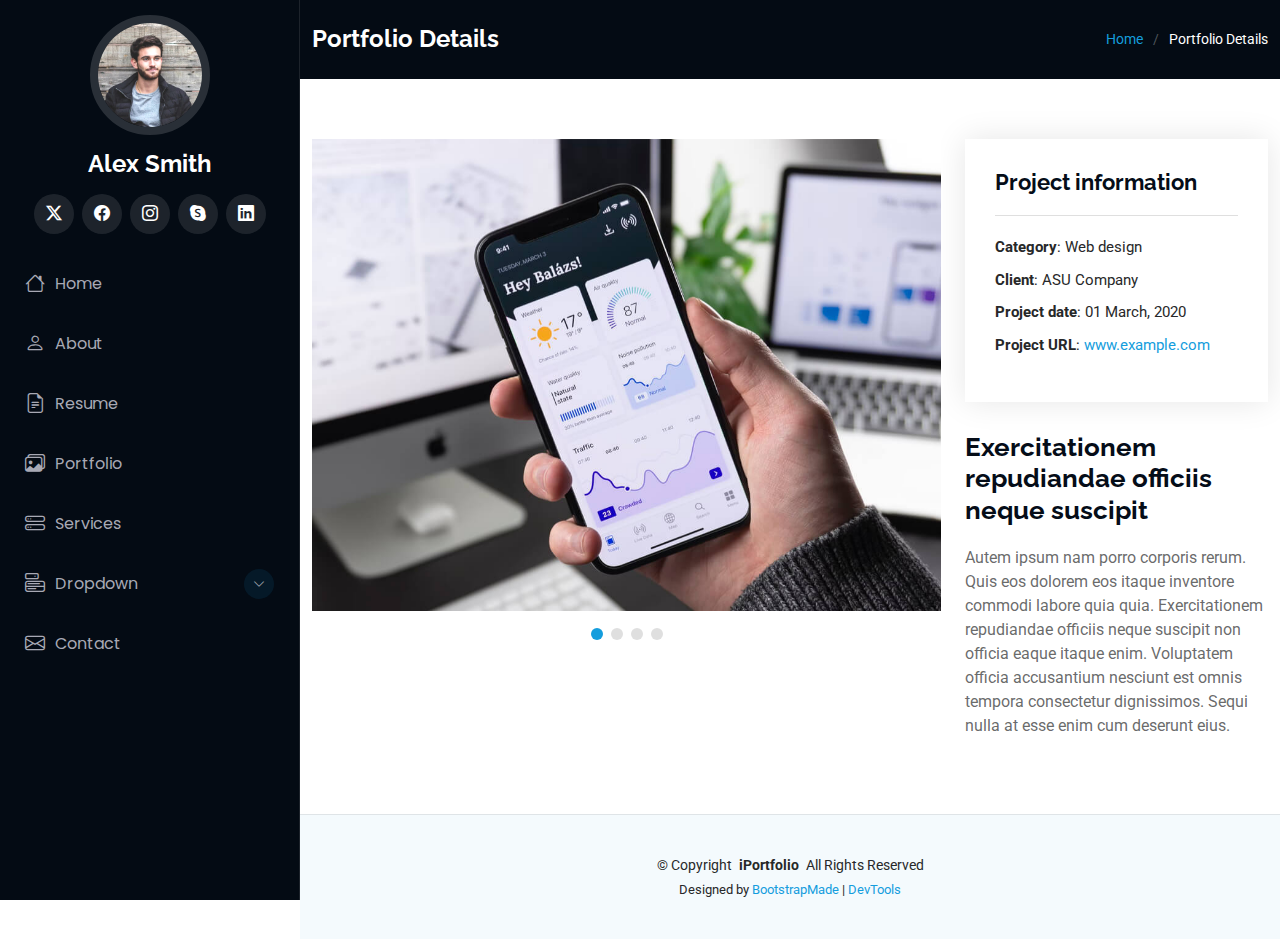
<file: portfolio-details.html>
<!DOCTYPE html>
<html lang="en">

<head>
  <meta charset="utf-8">
  <meta content="width=device-width, initial-scale=1.0" name="viewport">
  <title>Portfolio Details - iPortfolio Bootstrap Template</title>
  <meta content="" name="description">
  <meta content="" name="keywords">

  <!-- Favicons -->
  <link href="assets/img/favicon.png" rel="icon">
  <link href="assets/img/apple-touch-icon.png" rel="apple-touch-icon">

  <!-- Fonts -->
  <link href="https://fonts.googleapis.com" rel="preconnect">
  <link href="https://fonts.gstatic.com" rel="preconnect" crossorigin>
  <link href="https://fonts.googleapis.com/css2?family=Roboto:ital,wght@0,100;0,300;0,400;0,500;0,700;0,900;1,100;1,300;1,400;1,500;1,700;1,900&family=Poppins:ital,wght@0,100;0,200;0,300;0,400;0,500;0,600;0,700;0,800;0,900;1,100;1,200;1,300;1,400;1,500;1,600;1,700;1,800;1,900&family=Raleway:ital,wght@0,100;0,200;0,300;0,400;0,500;0,600;0,700;0,800;0,900;1,100;1,200;1,300;1,400;1,500;1,600;1,700;1,800;1,900&display=swap" rel="stylesheet">

  <!-- Vendor CSS Files -->
  <link href="assets/vendor/bootstrap/css/bootstrap.min.css" rel="stylesheet">
  <link href="assets/vendor/bootstrap-icons/bootstrap-icons.css" rel="stylesheet">
  <link href="assets/vendor/aos/aos.css" rel="stylesheet">
  <link href="assets/vendor/glightbox/css/glightbox.min.css" rel="stylesheet">
  <link href="assets/vendor/swiper/swiper-bundle.min.css" rel="stylesheet">

  <!-- Main CSS File -->
  <link href="assets/css/main.css" rel="stylesheet">

  <!-- =======================================================
  * Template Name: iPortfolio
  * Template URL: https://bootstrapmade.com/iportfolio-bootstrap-portfolio-websites-template/
  * Updated: Jun 29 2024 with Bootstrap v5.3.3
  * Author: BootstrapMade.com
  * License: https://bootstrapmade.com/license/
  ======================================================== -->
</head>

<body class="portfolio-details-page">

  <header id="header" class="header dark-background d-flex flex-column">
    <i class="header-toggle d-xl-none bi bi-list"></i>

    <div class="profile-img">
      <img src="assets/img/my-profile-img.jpg" alt="" class="img-fluid rounded-circle">
    </div>

    <a href="index.html" class="logo d-flex align-items-center justify-content-center">
      <!-- Uncomment the line below if you also wish to use an image logo -->
      <!-- <img src="assets/img/logo.png" alt=""> -->
      <h1 class="sitename">Alex Smith</h1>
    </a>

    <div class="social-links text-center">
      <a href="#" class="twitter"><i class="bi bi-twitter-x"></i></a>
      <a href="#" class="facebook"><i class="bi bi-facebook"></i></a>
      <a href="#" class="instagram"><i class="bi bi-instagram"></i></a>
      <a href="#" class="google-plus"><i class="bi bi-skype"></i></a>
      <a href="#" class="linkedin"><i class="bi bi-linkedin"></i></a>
    </div>

    <nav id="navmenu" class="navmenu">
      <ul>
        <li><a href="#hero"><i class="bi bi-house navicon"></i>Home</a></li>
        <li><a href="#about"><i class="bi bi-person navicon"></i> About</a></li>
        <li><a href="#resume"><i class="bi bi-file-earmark-text navicon"></i> Resume</a></li>
        <li><a href="#portfolio"><i class="bi bi-images navicon"></i> Portfolio</a></li>
        <li><a href="#services"><i class="bi bi-hdd-stack navicon"></i> Services</a></li>
        <li class="dropdown"><a href="#"><i class="bi bi-menu-button navicon"></i> <span>Dropdown</span> <i class="bi bi-chevron-down toggle-dropdown"></i></a>
          <ul>
            <li><a href="#">Dropdown 1</a></li>
            <li class="dropdown"><a href="#"><span>Deep Dropdown</span> <i class="bi bi-chevron-down toggle-dropdown"></i></a>
              <ul>
                <li><a href="#">Deep Dropdown 1</a></li>
                <li><a href="#">Deep Dropdown 2</a></li>
                <li><a href="#">Deep Dropdown 3</a></li>
                <li><a href="#">Deep Dropdown 4</a></li>
                <li><a href="#">Deep Dropdown 5</a></li>
              </ul>
            </li>
            <li><a href="#">Dropdown 2</a></li>
            <li><a href="#">Dropdown 3</a></li>
            <li><a href="#">Dropdown 4</a></li>
          </ul>
        </li>
        <li><a href="#contact"><i class="bi bi-envelope navicon"></i> Contact</a></li>
      </ul>
    </nav>

  </header>

  <main class="main">

    <!-- Page Title -->
    <div class="page-title dark-background">
      <div class="container d-lg-flex justify-content-between align-items-center">
        <h1 class="mb-2 mb-lg-0">Portfolio Details</h1>
        <nav class="breadcrumbs">
          <ol>
            <li><a href="index.html">Home</a></li>
            <li class="current">Portfolio Details</li>
          </ol>
        </nav>
      </div>
    </div><!-- End Page Title -->

    <!-- Portfolio Details Section -->
    <section id="portfolio-details" class="portfolio-details section">

      <div class="container" data-aos="fade-up" data-aos-delay="100">

        <div class="row gy-4">

          <div class="col-lg-8">
            <div class="portfolio-details-slider swiper init-swiper">

              <script type="application/json" class="swiper-config">
                {
                  "loop": true,
                  "speed": 600,
                  "autoplay": {
                    "delay": 5000
                  },
                  "slidesPerView": "auto",
                  "pagination": {
                    "el": ".swiper-pagination",
                    "type": "bullets",
                    "clickable": true
                  }
                }
              </script>

              <div class="swiper-wrapper align-items-center">

                <div class="swiper-slide">
                  <img src="assets/img/portfolio/app-1.jpg" alt="">
                </div>

                <div class="swiper-slide">
                  <img src="assets/img/portfolio/product-1.jpg" alt="">
                </div>

                <div class="swiper-slide">
                  <img src="assets/img/portfolio/branding-1.jpg" alt="">
                </div>

                <div class="swiper-slide">
                  <img src="assets/img/portfolio/books-1.jpg" alt="">
                </div>

              </div>
              <div class="swiper-pagination"></div>
            </div>
          </div>

          <div class="col-lg-4">
            <div class="portfolio-info" data-aos="fade-up" data-aos-delay="200">
              <h3>Project information</h3>
              <ul>
                <li><strong>Category</strong>: Web design</li>
                <li><strong>Client</strong>: ASU Company</li>
                <li><strong>Project date</strong>: 01 March, 2020</li>
                <li><strong>Project URL</strong>: <a href="#">www.example.com</a></li>
              </ul>
            </div>
            <div class="portfolio-description" data-aos="fade-up" data-aos-delay="300">
              <h2>Exercitationem repudiandae officiis neque suscipit</h2>
              <p>
                Autem ipsum nam porro corporis rerum. Quis eos dolorem eos itaque inventore commodi labore quia quia. Exercitationem repudiandae officiis neque suscipit non officia eaque itaque enim. Voluptatem officia accusantium nesciunt est omnis tempora consectetur dignissimos. Sequi nulla at esse enim cum deserunt eius.
              </p>
            </div>
          </div>

        </div>

      </div>

    </section><!-- /Portfolio Details Section -->

  </main>

  <footer id="footer" class="footer position-relative light-background">

    <div class="container">
      <div class="copyright text-center ">
        <p>© <span>Copyright</span> <strong class="px-1 sitename">iPortfolio</strong> <span>All Rights Reserved</span></p>
      </div>
      <div class="credits">
        <!-- All the links in the footer should remain intact. -->
        <!-- You can delete the links only if you've purchased the pro version. -->
        <!-- Licensing information: https://bootstrapmade.com/license/ -->
        <!-- Purchase the pro version with working PHP/AJAX contact form: [buy-url] -->
        Designed by <a href="https://bootstrapmade.com/">BootstrapMade</a> | <a href="https://bootstrapmade.com/tools/">DevTools</a>
      </div>
    </div>

  </footer>

  <!-- Scroll Top -->
  <a href="#" id="scroll-top" class="scroll-top d-flex align-items-center justify-content-center"><i class="bi bi-arrow-up-short"></i></a>

  <!-- Preloader -->
  <div id="preloader"></div>

  <!-- Vendor JS Files -->
  <script src="assets/vendor/bootstrap/js/bootstrap.bundle.min.js"></script>
  <script src="assets/vendor/php-email-form/validate.js"></script>
  <script src="assets/vendor/aos/aos.js"></script>
  <script src="assets/vendor/typed.js/typed.umd.js"></script>
  <script src="assets/vendor/purecounter/purecounter_vanilla.js"></script>
  <script src="assets/vendor/waypoints/noframework.waypoints.js"></script>
  <script src="assets/vendor/glightbox/js/glightbox.min.js"></script>
  <script src="assets/vendor/imagesloaded/imagesloaded.pkgd.min.js"></script>
  <script src="assets/vendor/isotope-layout/isotope.pkgd.min.js"></script>
  <script src="assets/vendor/swiper/swiper-bundle.min.js"></script>

  <!-- Main JS File -->
  <script src="assets/js/main.js"></script>

</body>

</html>
</file>
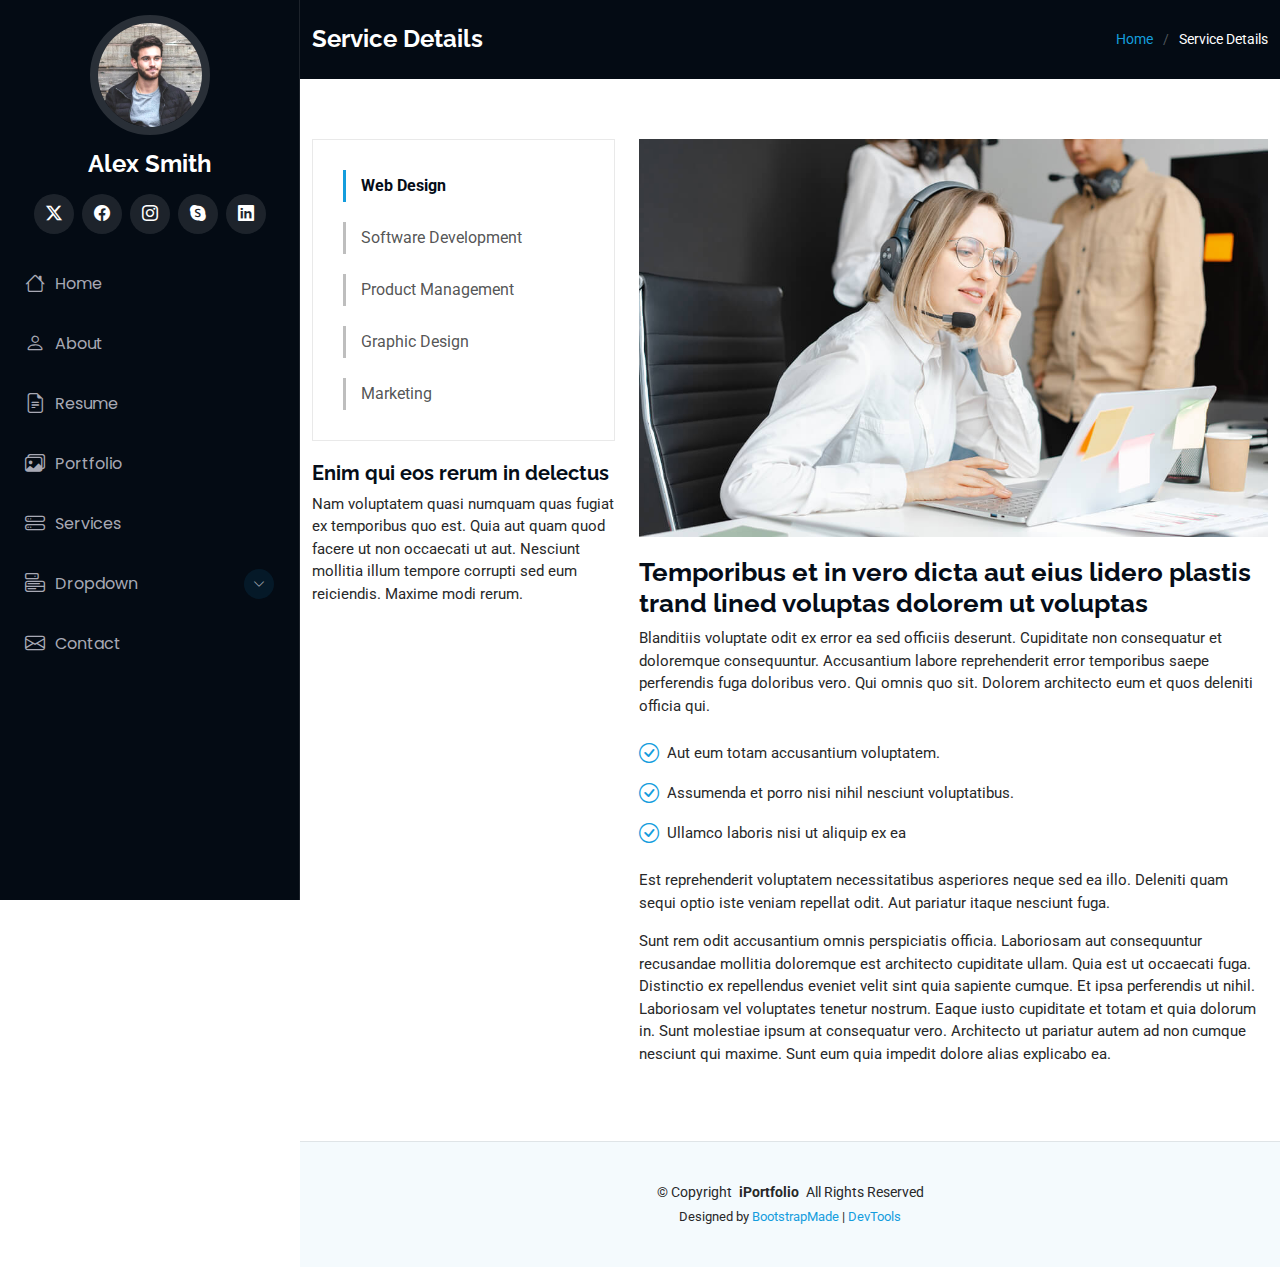
<file: service-details.html>
<!DOCTYPE html>
<html lang="en">

<head>
  <meta charset="utf-8">
  <meta content="width=device-width, initial-scale=1.0" name="viewport">
  <title>Service Details - iPortfolio Bootstrap Template</title>
  <meta content="" name="description">
  <meta content="" name="keywords">

  <!-- Favicons -->
  <link href="assets/img/favicon.png" rel="icon">
  <link href="assets/img/apple-touch-icon.png" rel="apple-touch-icon">

  <!-- Fonts -->
  <link href="https://fonts.googleapis.com" rel="preconnect">
  <link href="https://fonts.gstatic.com" rel="preconnect" crossorigin>
  <link href="https://fonts.googleapis.com/css2?family=Roboto:ital,wght@0,100;0,300;0,400;0,500;0,700;0,900;1,100;1,300;1,400;1,500;1,700;1,900&family=Poppins:ital,wght@0,100;0,200;0,300;0,400;0,500;0,600;0,700;0,800;0,900;1,100;1,200;1,300;1,400;1,500;1,600;1,700;1,800;1,900&family=Raleway:ital,wght@0,100;0,200;0,300;0,400;0,500;0,600;0,700;0,800;0,900;1,100;1,200;1,300;1,400;1,500;1,600;1,700;1,800;1,900&display=swap" rel="stylesheet">

  <!-- Vendor CSS Files -->
  <link href="assets/vendor/bootstrap/css/bootstrap.min.css" rel="stylesheet">
  <link href="assets/vendor/bootstrap-icons/bootstrap-icons.css" rel="stylesheet">
  <link href="assets/vendor/aos/aos.css" rel="stylesheet">
  <link href="assets/vendor/glightbox/css/glightbox.min.css" rel="stylesheet">
  <link href="assets/vendor/swiper/swiper-bundle.min.css" rel="stylesheet">

  <!-- Main CSS File -->
  <link href="assets/css/main.css" rel="stylesheet">

  <!-- =======================================================
  * Template Name: iPortfolio
  * Template URL: https://bootstrapmade.com/iportfolio-bootstrap-portfolio-websites-template/
  * Updated: Jun 29 2024 with Bootstrap v5.3.3
  * Author: BootstrapMade.com
  * License: https://bootstrapmade.com/license/
  ======================================================== -->
</head>

<body class="service-details-page">

  <header id="header" class="header dark-background d-flex flex-column">
    <i class="header-toggle d-xl-none bi bi-list"></i>

    <div class="profile-img">
      <img src="assets/img/my-profile-img.jpg" alt="" class="img-fluid rounded-circle">
    </div>

    <a href="index.html" class="logo d-flex align-items-center justify-content-center">
      <!-- Uncomment the line below if you also wish to use an image logo -->
      <!-- <img src="assets/img/logo.png" alt=""> -->
      <h1 class="sitename">Alex Smith</h1>
    </a>

    <div class="social-links text-center">
      <a href="#" class="twitter"><i class="bi bi-twitter-x"></i></a>
      <a href="#" class="facebook"><i class="bi bi-facebook"></i></a>
      <a href="#" class="instagram"><i class="bi bi-instagram"></i></a>
      <a href="#" class="google-plus"><i class="bi bi-skype"></i></a>
      <a href="#" class="linkedin"><i class="bi bi-linkedin"></i></a>
    </div>

    <nav id="navmenu" class="navmenu">
      <ul>
        <li><a href="#hero"><i class="bi bi-house navicon"></i>Home</a></li>
        <li><a href="#about"><i class="bi bi-person navicon"></i> About</a></li>
        <li><a href="#resume"><i class="bi bi-file-earmark-text navicon"></i> Resume</a></li>
        <li><a href="#portfolio"><i class="bi bi-images navicon"></i> Portfolio</a></li>
        <li><a href="#services"><i class="bi bi-hdd-stack navicon"></i> Services</a></li>
        <li class="dropdown"><a href="#"><i class="bi bi-menu-button navicon"></i> <span>Dropdown</span> <i class="bi bi-chevron-down toggle-dropdown"></i></a>
          <ul>
            <li><a href="#">Dropdown 1</a></li>
            <li class="dropdown"><a href="#"><span>Deep Dropdown</span> <i class="bi bi-chevron-down toggle-dropdown"></i></a>
              <ul>
                <li><a href="#">Deep Dropdown 1</a></li>
                <li><a href="#">Deep Dropdown 2</a></li>
                <li><a href="#">Deep Dropdown 3</a></li>
                <li><a href="#">Deep Dropdown 4</a></li>
                <li><a href="#">Deep Dropdown 5</a></li>
              </ul>
            </li>
            <li><a href="#">Dropdown 2</a></li>
            <li><a href="#">Dropdown 3</a></li>
            <li><a href="#">Dropdown 4</a></li>
          </ul>
        </li>
        <li><a href="#contact"><i class="bi bi-envelope navicon"></i> Contact</a></li>
      </ul>
    </nav>

  </header>

  <main class="main">

    <!-- Page Title -->
    <div class="page-title dark-background">
      <div class="container d-lg-flex justify-content-between align-items-center">
        <h1 class="mb-2 mb-lg-0">Service Details</h1>
        <nav class="breadcrumbs">
          <ol>
            <li><a href="index.html">Home</a></li>
            <li class="current">Service Details</li>
          </ol>
        </nav>
      </div>
    </div><!-- End Page Title -->

    <!-- Service Details Section -->
    <section id="service-details" class="service-details section">

      <div class="container">

        <div class="row gy-4">

          <div class="col-lg-4" data-aos="fade-up" data-aos-delay="100">
            <div class="services-list">
              <a href="#" class="active">Web Design</a>
              <a href="#">Software Development</a>
              <a href="#">Product Management</a>
              <a href="#">Graphic Design</a>
              <a href="#">Marketing</a>
            </div>

            <h4>Enim qui eos rerum in delectus</h4>
            <p>Nam voluptatem quasi numquam quas fugiat ex temporibus quo est. Quia aut quam quod facere ut non occaecati ut aut. Nesciunt mollitia illum tempore corrupti sed eum reiciendis. Maxime modi rerum.</p>
          </div>

          <div class="col-lg-8" data-aos="fade-up" data-aos-delay="200">
            <img src="assets/img/services.jpg" alt="" class="img-fluid services-img">
            <h3>Temporibus et in vero dicta aut eius lidero plastis trand lined voluptas dolorem ut voluptas</h3>
            <p>
              Blanditiis voluptate odit ex error ea sed officiis deserunt. Cupiditate non consequatur et doloremque consequuntur. Accusantium labore reprehenderit error temporibus saepe perferendis fuga doloribus vero. Qui omnis quo sit. Dolorem architecto eum et quos deleniti officia qui.
            </p>
            <ul>
              <li><i class="bi bi-check-circle"></i> <span>Aut eum totam accusantium voluptatem.</span></li>
              <li><i class="bi bi-check-circle"></i> <span>Assumenda et porro nisi nihil nesciunt voluptatibus.</span></li>
              <li><i class="bi bi-check-circle"></i> <span>Ullamco laboris nisi ut aliquip ex ea</span></li>
            </ul>
            <p>
              Est reprehenderit voluptatem necessitatibus asperiores neque sed ea illo. Deleniti quam sequi optio iste veniam repellat odit. Aut pariatur itaque nesciunt fuga.
            </p>
            <p>
              Sunt rem odit accusantium omnis perspiciatis officia. Laboriosam aut consequuntur recusandae mollitia doloremque est architecto cupiditate ullam. Quia est ut occaecati fuga. Distinctio ex repellendus eveniet velit sint quia sapiente cumque. Et ipsa perferendis ut nihil. Laboriosam vel voluptates tenetur nostrum. Eaque iusto cupiditate et totam et quia dolorum in. Sunt molestiae ipsum at consequatur vero. Architecto ut pariatur autem ad non cumque nesciunt qui maxime. Sunt eum quia impedit dolore alias explicabo ea.
            </p>
          </div>

        </div>

      </div>

    </section><!-- /Service Details Section -->

  </main>

  <footer id="footer" class="footer position-relative light-background">

    <div class="container">
      <div class="copyright text-center ">
        <p>© <span>Copyright</span> <strong class="px-1 sitename">iPortfolio</strong> <span>All Rights Reserved</span></p>
      </div>
      <div class="credits">
        <!-- All the links in the footer should remain intact. -->
        <!-- You can delete the links only if you've purchased the pro version. -->
        <!-- Licensing information: https://bootstrapmade.com/license/ -->
        <!-- Purchase the pro version with working PHP/AJAX contact form: [buy-url] -->
        Designed by <a href="https://bootstrapmade.com/">BootstrapMade</a> | <a href="https://bootstrapmade.com/tools/">DevTools</a>
      </div>
    </div>

  </footer>

  <!-- Scroll Top -->
  <a href="#" id="scroll-top" class="scroll-top d-flex align-items-center justify-content-center"><i class="bi bi-arrow-up-short"></i></a>

  <!-- Preloader -->
  <div id="preloader"></div>

  <!-- Vendor JS Files -->
  <script src="assets/vendor/bootstrap/js/bootstrap.bundle.min.js"></script>
  <script src="assets/vendor/php-email-form/validate.js"></script>
  <script src="assets/vendor/aos/aos.js"></script>
  <script src="assets/vendor/typed.js/typed.umd.js"></script>
  <script src="assets/vendor/purecounter/purecounter_vanilla.js"></script>
  <script src="assets/vendor/waypoints/noframework.waypoints.js"></script>
  <script src="assets/vendor/glightbox/js/glightbox.min.js"></script>
  <script src="assets/vendor/imagesloaded/imagesloaded.pkgd.min.js"></script>
  <script src="assets/vendor/isotope-layout/isotope.pkgd.min.js"></script>
  <script src="assets/vendor/swiper/swiper-bundle.min.js"></script>

  <!-- Main JS File -->
  <script src="assets/js/main.js"></script>

</body>

</html>
</file>
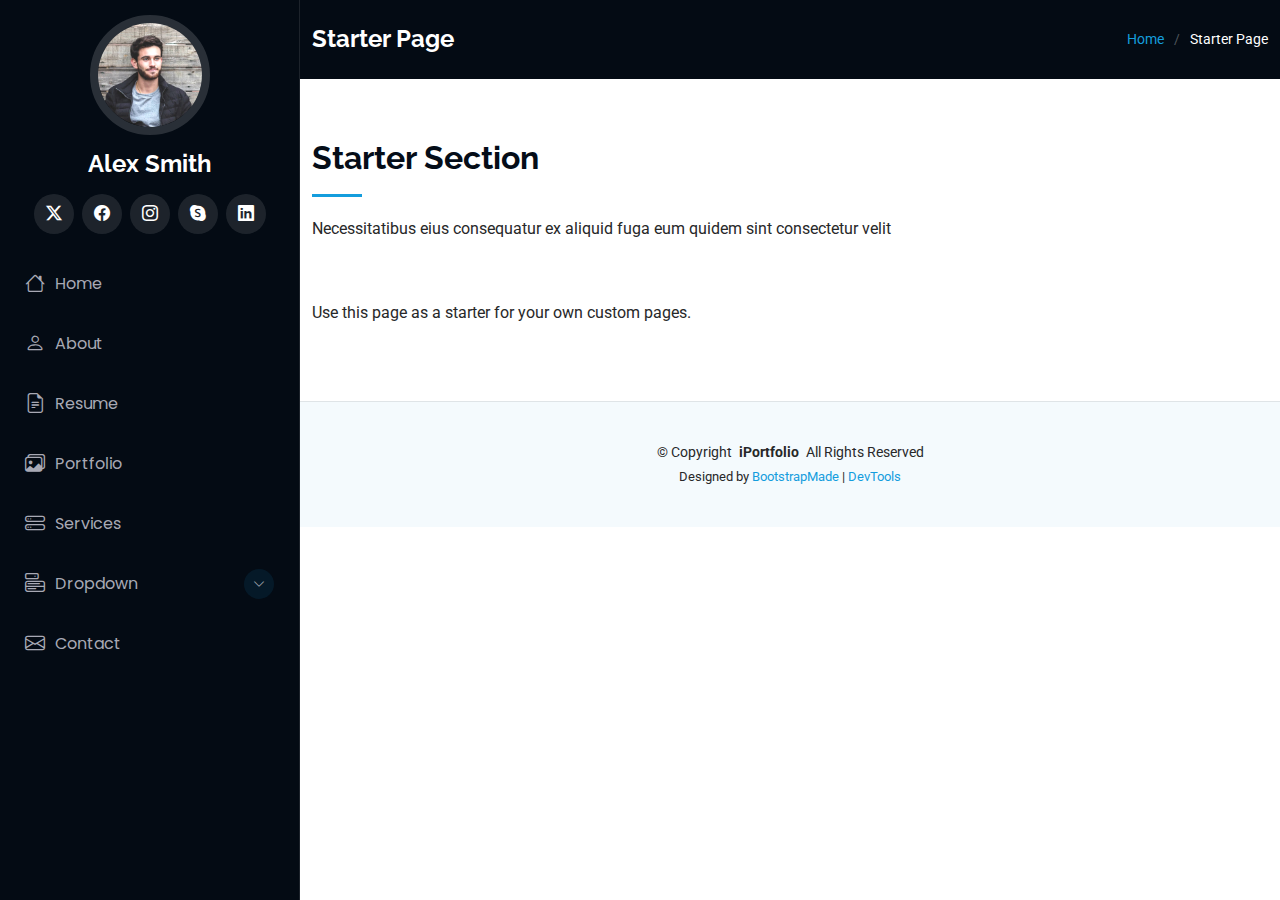
<file: starter-page.html>
<!DOCTYPE html>
<html lang="en">

<head>
  <meta charset="utf-8">
  <meta content="width=device-width, initial-scale=1.0" name="viewport">
  <title>Starter Page - iPortfolio Bootstrap Template</title>
  <meta content="" name="description">
  <meta content="" name="keywords">

  <!-- Favicons -->
  <link href="assets/img/favicon.png" rel="icon">
  <link href="assets/img/apple-touch-icon.png" rel="apple-touch-icon">

  <!-- Fonts -->
  <link href="https://fonts.googleapis.com" rel="preconnect">
  <link href="https://fonts.gstatic.com" rel="preconnect" crossorigin>
  <link href="https://fonts.googleapis.com/css2?family=Roboto:ital,wght@0,100;0,300;0,400;0,500;0,700;0,900;1,100;1,300;1,400;1,500;1,700;1,900&family=Poppins:ital,wght@0,100;0,200;0,300;0,400;0,500;0,600;0,700;0,800;0,900;1,100;1,200;1,300;1,400;1,500;1,600;1,700;1,800;1,900&family=Raleway:ital,wght@0,100;0,200;0,300;0,400;0,500;0,600;0,700;0,800;0,900;1,100;1,200;1,300;1,400;1,500;1,600;1,700;1,800;1,900&display=swap" rel="stylesheet">

  <!-- Vendor CSS Files -->
  <link href="assets/vendor/bootstrap/css/bootstrap.min.css" rel="stylesheet">
  <link href="assets/vendor/bootstrap-icons/bootstrap-icons.css" rel="stylesheet">
  <link href="assets/vendor/aos/aos.css" rel="stylesheet">
  <link href="assets/vendor/glightbox/css/glightbox.min.css" rel="stylesheet">
  <link href="assets/vendor/swiper/swiper-bundle.min.css" rel="stylesheet">

  <!-- Main CSS File -->
  <link href="assets/css/main.css" rel="stylesheet">

  <!-- =======================================================
  * Template Name: iPortfolio
  * Template URL: https://bootstrapmade.com/iportfolio-bootstrap-portfolio-websites-template/
  * Updated: Jun 29 2024 with Bootstrap v5.3.3
  * Author: BootstrapMade.com
  * License: https://bootstrapmade.com/license/
  ======================================================== -->
</head>

<body class="starter-page-page">

  <header id="header" class="header dark-background d-flex flex-column">
    <i class="header-toggle d-xl-none bi bi-list"></i>

    <div class="profile-img">
      <img src="assets/img/my-profile-img.jpg" alt="" class="img-fluid rounded-circle">
    </div>

    <a href="index.html" class="logo d-flex align-items-center justify-content-center">
      <!-- Uncomment the line below if you also wish to use an image logo -->
      <!-- <img src="assets/img/logo.png" alt=""> -->
      <h1 class="sitename">Alex Smith</h1>
    </a>

    <div class="social-links text-center">
      <a href="#" class="twitter"><i class="bi bi-twitter-x"></i></a>
      <a href="#" class="facebook"><i class="bi bi-facebook"></i></a>
      <a href="#" class="instagram"><i class="bi bi-instagram"></i></a>
      <a href="#" class="google-plus"><i class="bi bi-skype"></i></a>
      <a href="#" class="linkedin"><i class="bi bi-linkedin"></i></a>
    </div>

    <nav id="navmenu" class="navmenu">
      <ul>
        <li><a href="#hero"><i class="bi bi-house navicon"></i>Home</a></li>
        <li><a href="#about"><i class="bi bi-person navicon"></i> About</a></li>
        <li><a href="#resume"><i class="bi bi-file-earmark-text navicon"></i> Resume</a></li>
        <li><a href="#portfolio"><i class="bi bi-images navicon"></i> Portfolio</a></li>
        <li><a href="#services"><i class="bi bi-hdd-stack navicon"></i> Services</a></li>
        <li class="dropdown"><a href="#"><i class="bi bi-menu-button navicon"></i> <span>Dropdown</span> <i class="bi bi-chevron-down toggle-dropdown"></i></a>
          <ul>
            <li><a href="#">Dropdown 1</a></li>
            <li class="dropdown"><a href="#"><span>Deep Dropdown</span> <i class="bi bi-chevron-down toggle-dropdown"></i></a>
              <ul>
                <li><a href="#">Deep Dropdown 1</a></li>
                <li><a href="#">Deep Dropdown 2</a></li>
                <li><a href="#">Deep Dropdown 3</a></li>
                <li><a href="#">Deep Dropdown 4</a></li>
                <li><a href="#">Deep Dropdown 5</a></li>
              </ul>
            </li>
            <li><a href="#">Dropdown 2</a></li>
            <li><a href="#">Dropdown 3</a></li>
            <li><a href="#">Dropdown 4</a></li>
          </ul>
        </li>
        <li><a href="#contact"><i class="bi bi-envelope navicon"></i> Contact</a></li>
      </ul>
    </nav>

  </header>

  <main class="main">

    <!-- Page Title -->
    <div class="page-title dark-background">
      <div class="container d-lg-flex justify-content-between align-items-center">
        <h1 class="mb-2 mb-lg-0">Starter Page</h1>
        <nav class="breadcrumbs">
          <ol>
            <li><a href="index.html">Home</a></li>
            <li class="current">Starter Page</li>
          </ol>
        </nav>
      </div>
    </div><!-- End Page Title -->

    <!-- Starter Section Section -->
    <section id="starter-section" class="starter-section section">

      <!-- Section Title -->
      <div class="container section-title" data-aos="fade-up">
        <h2>Starter Section</h2>
        <p>Necessitatibus eius consequatur ex aliquid fuga eum quidem sint consectetur velit</p>
      </div><!-- End Section Title -->

      <div class="container" data-aos="fade-up">
        <p>Use this page as a starter for your own custom pages.</p>
      </div>

    </section><!-- /Starter Section Section -->

  </main>

  <footer id="footer" class="footer position-relative light-background">

    <div class="container">
      <div class="copyright text-center ">
        <p>© <span>Copyright</span> <strong class="px-1 sitename">iPortfolio</strong> <span>All Rights Reserved</span></p>
      </div>
      <div class="credits">
        <!-- All the links in the footer should remain intact. -->
        <!-- You can delete the links only if you've purchased the pro version. -->
        <!-- Licensing information: https://bootstrapmade.com/license/ -->
        <!-- Purchase the pro version with working PHP/AJAX contact form: [buy-url] -->
        Designed by <a href="https://bootstrapmade.com/">BootstrapMade</a> | <a href="https://bootstrapmade.com/tools/">DevTools</a>
      </div>
    </div>

  </footer>

  <!-- Scroll Top -->
  <a href="#" id="scroll-top" class="scroll-top d-flex align-items-center justify-content-center"><i class="bi bi-arrow-up-short"></i></a>

  <!-- Preloader -->
  <div id="preloader"></div>

  <!-- Vendor JS Files -->
  <script src="assets/vendor/bootstrap/js/bootstrap.bundle.min.js"></script>
  <script src="assets/vendor/php-email-form/validate.js"></script>
  <script src="assets/vendor/aos/aos.js"></script>
  <script src="assets/vendor/typed.js/typed.umd.js"></script>
  <script src="assets/vendor/purecounter/purecounter_vanilla.js"></script>
  <script src="assets/vendor/waypoints/noframework.waypoints.js"></script>
  <script src="assets/vendor/glightbox/js/glightbox.min.js"></script>
  <script src="assets/vendor/imagesloaded/imagesloaded.pkgd.min.js"></script>
  <script src="assets/vendor/isotope-layout/isotope.pkgd.min.js"></script>
  <script src="assets/vendor/swiper/swiper-bundle.min.js"></script>

  <!-- Main JS File -->
  <script src="assets/js/main.js"></script>

</body>

</html>
</file>
<file: assets/css/main.css>
/**
* Template Name: iPortfolio
* Template URL: https://bootstrapmade.com/iportfolio-bootstrap-portfolio-websites-template/
* Updated: Jun 29 2024 with Bootstrap v5.3.3
* Author: BootstrapMade.com
* License: https://bootstrapmade.com/license/
*/

/*--------------------------------------------------------------
# Font & Color Variables
# Help: https://bootstrapmade.com/color-system/
--------------------------------------------------------------*/
/* Fonts */
:root {
  --default-font: "Roboto",  system-ui, -apple-system, "Segoe UI", Roboto, "Helvetica Neue", Arial, "Noto Sans", "Liberation Sans", sans-serif, "Apple Color Emoji", "Segoe UI Emoji", "Segoe UI Symbol", "Noto Color Emoji";
  --heading-font: "Raleway",  sans-serif;
  --nav-font: "Poppins",  sans-serif;
}

/* Global Colors - The following color variables are used throughout the website. Updating them here will change the color scheme of the entire website */
:root { 
  --background-color: #ffffff; /* Background color for the entire website, including individual sections */
  --default-color: #272829; /* Default color used for the majority of the text content across the entire website */
  --heading-color: #050d18; /* Color for headings, subheadings and title throughout the website */
  --accent-color: #149ddd; /* Accent color that represents your brand on the website. It's used for buttons, links, and other elements that need to stand out */
  --surface-color: #ffffff; /* The surface color is used as a background of boxed elements within sections, such as cards, icon boxes, or other elements that require a visual separation from the global background. */
  --contrast-color: #ffffff; /* Contrast color for text, ensuring readability against backgrounds of accent, heading, or default colors. */
}

/* Nav Menu Colors - The following color variables are used specifically for the navigation menu. They are separate from the global colors to allow for more customization options */
:root {
  --nav-color: #a8a9b4;  /* The default color of the main navmenu links */
  --nav-hover-color: #ffffff; /* Applied to main navmenu links when they are hovered over or active */
  --nav-mobile-background-color: #040b14; /* Used as the background color for mobile navigation menu */
  --nav-dropdown-background-color: #040b14; /* Used as the background color for dropdown items that appear when hovering over primary navigation items */
  --nav-dropdown-color: #a8a9b4; /* Used for navigation links of the dropdown items in the navigation menu. */
  --nav-dropdown-hover-color: #ffffff; /* Similar to --nav-hover-color, this color is applied to dropdown navigation links when they are hovered over. */
}

/* Color Presets - These classes override global colors when applied to any section or element, providing reuse of the sam color scheme. */

.light-background {
  --background-color: #f4fafd;
  --surface-color: #ffffff;
}

.dark-background {
  --background-color: #040b14;
  --default-color: #ffffff;
  --heading-color: #ffffff;
  --surface-color: #151f2b;
  --contrast-color: #ffffff;
}

/* Smooth scroll */
:root {
  scroll-behavior: smooth;
}

/*--------------------------------------------------------------
# General Styling & Shared Classes
--------------------------------------------------------------*/
body {
  color: var(--default-color);
  background-color: var(--background-color);
  font-family: var(--default-font);
}

a {
  color: var(--accent-color);
  text-decoration: none;
  transition: 0.3s;
}

a:hover {
  color: color-mix(in srgb, var(--accent-color), transparent 25%);
  text-decoration: none;
}

h1,
h2,
h3,
h4,
h5,
h6 {
  color: var(--heading-color);
  font-family: var(--heading-font);
}

/* PHP Email Form Messages
------------------------------*/
.php-email-form .error-message {
  display: none;
  background: #df1529;
  color: #ffffff;
  text-align: left;
  padding: 15px;
  margin-bottom: 24px;
  font-weight: 600;
}

.php-email-form .sent-message {
  display: none;
  color: #ffffff;
  background: #059652;
  text-align: center;
  padding: 15px;
  margin-bottom: 24px;
  font-weight: 600;
}

.php-email-form .loading {
  display: none;
  background: var(--surface-color);
  text-align: center;
  padding: 15px;
  margin-bottom: 24px;
}

.php-email-form .loading:before {
  content: "";
  display: inline-block;
  border-radius: 50%;
  width: 24px;
  height: 24px;
  margin: 0 10px -6px 0;
  border: 3px solid var(--accent-color);
  border-top-color: var(--surface-color);
  animation: php-email-form-loading 1s linear infinite;
}

@keyframes php-email-form-loading {
  0% {
    transform: rotate(0deg);
  }

  100% {
    transform: rotate(360deg);
  }
}

/*--------------------------------------------------------------
# Global Header
--------------------------------------------------------------*/
.header {
  color: var(--default-color);
  background-color: var(--background-color);
  position: fixed;
  top: 0;
  left: 0;
  bottom: 0;
  padding: 0 15px;
  width: 300px;
  transition: all ease-in-out 0.3s;
  overflow-y: auto;
  z-index: 997;
  border-right: 1px solid color-mix(in srgb, var(--default-color), transparent 90%);
}

.header .profile-img img {
  margin: 15px auto;
  display: block;
  width: 120px;
  border: 8px solid color-mix(in srgb, var(--default-color), transparent 85%);
}

.header .logo {
  line-height: 1;
  margin-bottom: 15px;
}

.header .logo img {
  max-height: 32px;
  margin-right: 8px;
}

.header .logo h1 {
  font-size: 24px;
  margin: 0;
  font-weight: 700;
  color: var(--heading-color);
}

.header .social-links {
  margin: 0 0 20px 0;
}

.header .social-links a {
  font-size: 16px;
  display: inline-flex;
  align-items: center;
  justify-content: center;
  background: color-mix(in srgb, var(--default-color), transparent 90%);
  color: var(--default-color);
  margin: 0 2px;
  border-radius: 50%;
  text-align: center;
  width: 40px;
  height: 40px;
  transition: 0.3s;
}

.header .social-links a:hover {
  color: var(--contrast-color);
  background: var(--accent-color);
}

@media (min-width: 1200px) {

  .header~main,
  .header~#footer {
    margin-left: 300px;
  }
}

@media (max-width: 1199px) {
  .header {
    left: -100%;
  }
}

.header.header-show {
  left: 0;
}

.header .header-toggle {
  color: var(--contrast-color);
  background-color: var(--accent-color);
  font-size: 22px;
  display: flex;
  align-items: center;
  justify-content: center;
  width: 40px;
  height: 40px;
  border-radius: 50%;
  cursor: pointer;
  position: fixed;
  top: 15px;
  right: 15px;
  z-index: 9999;
  transition: background-color 0.3s;
}

.header .header-toggle:hover {
  color: var(--contrast-color);
  background-color: color-mix(in srgb, var(--accent-color) 90%, white 15%);
}

/*--------------------------------------------------------------
# Navigation Menu
--------------------------------------------------------------*/
.mobile-nav-toggle {
  display: none;
}

.navmenu {
  padding: 0;
  z-index: 9997;
}

.navmenu ul {
  list-style: none;
  padding: 0 0 20px 0;
  margin: 0;
}

.navmenu a,
.navmenu a:focus {
  color: var(--nav-color);
  padding: 15px 10px;
  font-family: var(--nav-font);
  font-size: 16px;
  font-weight: 400;
  display: flex;
  align-items: center;
  white-space: nowrap;
  transition: 0.3s;
  width: 100%;
}

.navmenu a .navicon,
.navmenu a:focus .navicon {
  font-size: 20px;
  margin-right: 10px;
}

.navmenu a .toggle-dropdown,
.navmenu a:focus .toggle-dropdown {
  font-size: 12px;
  line-height: 0;
  margin-left: auto;
  width: 30px;
  height: 30px;
  display: flex;
  align-items: center;
  justify-content: center;
  border-radius: 50%;
  transition: 0.3s;
  flex-shrink: 0;
  background-color: color-mix(in srgb, var(--accent-color), transparent 90%);
}

.navmenu a .toggle-dropdown:hover,
.navmenu a:focus .toggle-dropdown:hover {
  background-color: var(--accent-color);
  color: var(--contrast-color);
}

.navmenu a:hover,
.navmenu .active,
.navmenu .active:focus {
  color: var(--nav-hover-color);
}

.navmenu a:hover .navicon,
.navmenu .active .navicon,
.navmenu .active:focus .navicon {
  color: var(--accent-color);
}

.navmenu .active .toggle-dropdown,
.navmenu .active:focus .toggle-dropdown {
  background-color: var(--accent-color);
  color: var(--contrast-color);
  transform: rotate(180deg);
}

.navmenu .dropdown {
  display: block;
}

.navmenu .dropdown a,
.navmenu .dropdown a:focus {
  color: --nav-dropdown-color;
}

.navmenu .dropdown a:hover,
.navmenu .dropdown .active,
.navmenu .dropdown .active:focus {
  color: var(--nav-dropdown-hover-color);
}

.navmenu .dropdown ul {
  position: static;
  display: none;
  z-index: 99;
  padding: 5px 10px;
  margin: 5px 10px;
  background-color: var(--nav-dropdown-background-color);
  border: 1px solid color-mix(in srgb, var(--default-color), transparent 90%);
  box-shadow: none;
  transition: all 0.5s ease-in-out;
}

.navmenu .dropdown ul ul {
  background-color: rgba(33, 37, 41, 0.1);
}

.navmenu .dropdown>.dropdown-active {
  display: block;
  background-color: rgba(33, 37, 41, 0.03);
}

/*--------------------------------------------------------------
# Global Footer
--------------------------------------------------------------*/
.footer {
  color: var(--default-color);
  background-color: var(--background-color);
  font-size: 14px;
  padding: 40px 0;
  position: relative;
  border-top: 1px solid color-mix(in srgb, var(--default-color), transparent 90%);
}

.footer .copyright p {
  margin-bottom: 0;
}

.footer .credits {
  margin-top: 4px;
  font-size: 13px;
  text-align: center;
}

/*--------------------------------------------------------------
# Preloader
--------------------------------------------------------------*/
#preloader {
  position: fixed;
  inset: 0;
  z-index: 999999;
  overflow: hidden;
  background: var(--background-color);
  transition: all 0.6s ease-out;
}

#preloader:before {
  content: "";
  position: fixed;
  top: calc(50% - 30px);
  left: calc(50% - 30px);
  border: 6px solid #ffffff;
  border-color: var(--accent-color) transparent var(--accent-color) transparent;
  border-radius: 50%;
  width: 60px;
  height: 60px;
  animation: animate-preloader 1.5s linear infinite;
}

@keyframes animate-preloader {
  0% {
    transform: rotate(0deg);
  }

  100% {
    transform: rotate(360deg);
  }
}

/*--------------------------------------------------------------
# Scroll Top Button
--------------------------------------------------------------*/
.scroll-top {
  position: fixed;
  visibility: hidden;
  opacity: 0;
  right: 15px;
  bottom: -15px;
  z-index: 99999;
  background-color: var(--accent-color);
  width: 44px;
  height: 44px;
  border-radius: 50px;
  transition: all 0.4s;
}

.scroll-top i {
  font-size: 24px;
  color: var(--contrast-color);
  line-height: 0;
}

.scroll-top:hover {
  background-color: color-mix(in srgb, var(--accent-color), transparent 20%);
  color: var(--contrast-color);
}

.scroll-top.active {
  visibility: visible;
  opacity: 1;
  bottom: 15px;
}

/*--------------------------------------------------------------
# Disable aos animation delay on mobile devices
--------------------------------------------------------------*/
@media screen and (max-width: 768px) {
  [data-aos-delay] {
    transition-delay: 0 !important;
  }
}

/*--------------------------------------------------------------
# Global Page Titles & Breadcrumbs
--------------------------------------------------------------*/
.page-title {
  color: var(--default-color);
  background-color: var(--background-color);
  padding: 25px 0;
  position: relative;
}

.page-title h1 {
  font-size: 24px;
  font-weight: 700;
}

.page-title .breadcrumbs ol {
  display: flex;
  flex-wrap: wrap;
  list-style: none;
  padding: 0;
  margin: 0;
  font-size: 14px;
  font-weight: 400;
}

.page-title .breadcrumbs ol li+li {
  padding-left: 10px;
}

.page-title .breadcrumbs ol li+li::before {
  content: "/";
  display: inline-block;
  padding-right: 10px;
  color: color-mix(in srgb, var(--default-color), transparent 70%);
}

/*--------------------------------------------------------------
# Global Sections
--------------------------------------------------------------*/
section,
.section {
  color: var(--default-color);
  background-color: var(--background-color);
  padding: 60px 0;
  overflow: clip;
}

/*--------------------------------------------------------------
# Global Section Titles
--------------------------------------------------------------*/
.section-title {
  padding-bottom: 60px;
  position: relative;
}

.section-title h2 {
  font-size: 32px;
  font-weight: 700;
  margin-bottom: 20px;
  padding-bottom: 20px;
  position: relative;
}

.section-title h2:after {
  content: "";
  position: absolute;
  display: block;
  width: 50px;
  height: 3px;
  background: var(--accent-color);
  left: 0;
  bottom: 0;
}

.section-title p {
  margin-bottom: 0;
}

/*--------------------------------------------------------------
# Hero Section
--------------------------------------------------------------*/
.hero {
  width: 100%;
  min-height: 100vh;
  position: relative;
  padding: 80px 0;
  display: flex;
  align-items: center;
  justify-content: center;
}

.hero img {
  position: absolute;
  inset: 0;
  display: block;
  width: 100%;
  height: 100%;
  object-fit: cover;
  z-index: 1;
}

.hero:before {
  content: "";
  background: color-mix(in srgb, var(--background-color), transparent 70%);
  position: absolute;
  inset: 0;
  z-index: 2;
}

.hero .container {
  position: relative;
  z-index: 3;
}

.hero h2 {
  margin: 0;
  font-size: 64px;
  font-weight: 700;
}

.hero p {
  margin: 5px 0 0 0;
  font-size: 26px;
}

.hero p span {
  letter-spacing: 1px;
  border-bottom: 2px solid var(--accent-color);
}

.hero .social-links {
  margin-top: 25px;
}

.hero .social-links a {
  font-size: 24px;
  display: inline-block;
  color: color-mix(in srgb, var(--default-color), transparent 50%);
  line-height: 1;
  margin-right: 20px;
  transition: 0.3s;
}

.hero .social-links a:hover {
  color: var(--accent-color);
}

@media (max-width: 768px) {
  .hero h2 {
    font-size: 32px;
  }

  .hero p {
    font-size: 20px;
  }
}

/*--------------------------------------------------------------
# About Section
--------------------------------------------------------------*/
.about .content h2 {
  font-weight: 700;
  font-size: 24px;
}

.about .content ul {
  list-style: none;
  padding: 0;
}

.about .content ul li {
  margin-bottom: 20px;
  display: flex;
  align-items: center;
}

.about .content ul strong {
  margin-right: 10px;
}

.about .content ul i {
  font-size: 16px;
  margin-right: 5px;
  color: var(--accent-color);
  line-height: 0;
}

/*--------------------------------------------------------------
# Stats Section
--------------------------------------------------------------*/
.stats .stats-item {
  padding: 30px;
  width: 100%;
}

.stats .stats-item i {
  color: var(--accent-color);
  display: block;
  font-size: 44px;
  float: left;
  line-height: 0;
}

.stats .stats-item .purecounter {
  color: var(--heading-color);
  font-size: 48px;
  line-height: 40px;
  display: block;
  font-weight: 700;
  margin-left: 60px;
}

.stats .stats-item p {
  color: color-mix(in srgb, var(--default-color), transparent 40%);
  padding: 15px 0 0 0;
  margin: 0 0 0 60px;
  font-family: var(--heading-font);
  font-size: 14px;
}

/*--------------------------------------------------------------
# Skills Section
--------------------------------------------------------------*/
.skills .progress {
  height: 60px;
  display: block;
  background: none;
  border-radius: 0;
}

.skills .progress .skill {
  color: var(--heading-color);
  padding: 0;
  margin: 0 0 6px 0;
  text-transform: uppercase;
  display: block;
  font-weight: 600;
  font-family: var(--heading-font);
}

.skills .progress .skill .val {
  float: right;
  font-style: normal;
}

.skills .progress-bar-wrap {
  background: color-mix(in srgb, var(--default-color), transparent 90%);
  height: 10px;
}

.skills .progress-bar {
  width: 1px;
  height: 10px;
  transition: 0.9s;
  background-color: var(--accent-color);
}

/*--------------------------------------------------------------
# Resume Section
--------------------------------------------------------------*/
.resume .resume-title {
  color: var(--heading-color);
  font-size: 26px;
  font-weight: 700;
  margin-top: 20px;
  margin-bottom: 20px;
}

.resume .resume-item {
  padding: 0 0 20px 20px;
  margin-top: -2px;
  border-left: 2px solid var(--accent-color);
  position: relative;
}

.resume .resume-item h4 {
  line-height: 18px;
  font-size: 18px;
  font-weight: 600;
  text-transform: uppercase;
  color: color-mix(in srgb, var(--default-color), transparent 20%);
  margin-bottom: 10px;
}

.resume .resume-item h5 {
  font-size: 16px;
  padding: 5px 15px;
  display: inline-block;
  font-weight: 600;
  margin-bottom: 10px;
}

.resume .resume-item ul {
  padding-left: 20px;
}

.resume .resume-item ul li {
  padding-bottom: 10px;
}

.resume .resume-item:last-child {
  padding-bottom: 0;
}

.resume .resume-item::before {
  content: "";
  position: absolute;
  width: 16px;
  height: 16px;
  border-radius: 50px;
  left: -9px;
  top: 0;
  background: var(--background-color);
  border: 2px solid var(--accent-color);
}

/*--------------------------------------------------------------
# Portfolio Section
--------------------------------------------------------------*/
.portfolio .portfolio-filters {
  padding: 0;
  margin: 0 auto 20px auto;
  list-style: none;
  text-align: center;
}

.portfolio .portfolio-filters li {
  cursor: pointer;
  display: inline-block;
  padding: 0;
  font-size: 14px;
  font-weight: 400;
  margin: 0 10px;
  line-height: 1;
  text-transform: uppercase;
  margin-bottom: 10px;
  transition: all 0.3s ease-in-out;
}

.portfolio .portfolio-filters li:hover,
.portfolio .portfolio-filters li.filter-active {
  color: var(--accent-color);
}

.portfolio .portfolio-filters li:first-child {
  margin-left: 0;
}

.portfolio .portfolio-filters li:last-child {
  margin-right: 0;
}

@media (max-width: 575px) {
  .portfolio .portfolio-filters li {
    font-size: 14px;
    margin: 0 5px;
  }
}

.portfolio .portfolio-content {
  position: relative;
  overflow: hidden;
}

.portfolio .portfolio-content img {
  transition: 0.3s;
}

.portfolio .portfolio-content .portfolio-info {
  opacity: 0;
  position: absolute;
  inset: 0;
  z-index: 3;
  transition: all ease-in-out 0.3s;
  background: rgba(0, 0, 0, 0.6);
  padding: 15px;
}

.portfolio .portfolio-content .portfolio-info h4 {
  font-size: 14px;
  padding: 5px 10px;
  font-weight: 400;
  color: #ffffff;
  display: inline-block;
  background-color: var(--accent-color);
}

.portfolio .portfolio-content .portfolio-info p {
  position: absolute;
  bottom: 10px;
  text-align: center;
  display: inline-block;
  left: 0;
  right: 0;
  font-size: 16px;
  font-weight: 600;
  color: rgba(255, 255, 255, 0.8);
}

.portfolio .portfolio-content .portfolio-info .preview-link,
.portfolio .portfolio-content .portfolio-info .details-link {
  position: absolute;
  left: calc(50% - 40px);
  font-size: 26px;
  top: calc(50% - 14px);
  color: #fff;
  transition: 0.3s;
  line-height: 1.2;
}

.portfolio .portfolio-content .portfolio-info .preview-link:hover,
.portfolio .portfolio-content .portfolio-info .details-link:hover {
  color: var(--accent-color);
}

.portfolio .portfolio-content .portfolio-info .details-link {
  left: 50%;
  font-size: 34px;
  line-height: 0;
}

.portfolio .portfolio-content:hover .portfolio-info {
  opacity: 1;
}

.portfolio .portfolio-content:hover img {
  transform: scale(1.1);
}

/*--------------------------------------------------------------
# Services Section
--------------------------------------------------------------*/
.services .service-item {
  position: relative;
}

.services .service-item .icon {
  background: var(--accent-color);
  display: flex;
  align-items: center;
  justify-content: center;
  width: 54px;
  height: 54px;
  border-radius: 50%;
  transition: 0.5s;
  border: 1px solid var(--accent-color);
  margin-right: 20px;
}

.services .service-item .icon i {
  color: var(--contrast-color);
  font-size: 24px;
  line-height: 0;
}

.services .service-item:hover .icon {
  background: var(--surface-color);
}

.services .service-item:hover .icon i {
  color: var(--accent-color);
}

.services .service-item .title {
  font-weight: 700;
  margin-bottom: 15px;
  font-size: 18px;
}

.services .service-item .title a {
  color: var(--heading-color);
}

.services .service-item .title a:hover {
  color: var(--accent-color);
}

.services .service-item .description {
  line-height: 24px;
  font-size: 14px;
}

/*--------------------------------------------------------------
# Testimonials Section
--------------------------------------------------------------*/
.testimonials .testimonials-carousel,
.testimonials .testimonials-slider {
  overflow: hidden;
}

.testimonials .testimonial-item {
  box-sizing: content-box;
  text-align: center;
  min-height: 320px;
}

.testimonials .testimonial-item .testimonial-img {
  width: 90px;
  border-radius: 50%;
  margin: 0 auto;
}

.testimonials .testimonial-item h3 {
  font-size: 18px;
  font-weight: bold;
  margin: 10px 0 5px 0;
}

.testimonials .testimonial-item h4 {
  font-size: 14px;
  color: color-mix(in srgb, var(--default-color), transparent 20%);
  margin: 0;
}

.testimonials .testimonial-item .quote-icon-left,
.testimonials .testimonial-item .quote-icon-right {
  color: color-mix(in srgb, var(--accent-color), transparent 40%);
  font-size: 26px;
  line-height: 0;
}

.testimonials .testimonial-item .quote-icon-left {
  display: inline-block;
  left: -5px;
  position: relative;
}

.testimonials .testimonial-item .quote-icon-right {
  display: inline-block;
  right: -5px;
  position: relative;
  top: 10px;
  transform: scale(-1, -1);
}

.testimonials .testimonial-item p {
  font-style: italic;
  margin: 0 15px 15px 15px;
  padding: 20px;
  background-color: var(--surface-color);
  position: relative;
  margin-bottom: 35px;
  border-radius: 6px;
  box-shadow: 0px 2px 15px rgba(0, 0, 0, 0.1);
}

.testimonials .testimonial-item p::after {
  content: "";
  width: 0;
  height: 0;
  border-top: 20px solid var(--surface-color);
  border-right: 20px solid transparent;
  border-left: 20px solid transparent;
  position: absolute;
  bottom: -20px;
  left: calc(50% - 20px);
}

.testimonials .swiper-wrapper {
  height: auto;
}

.testimonials .swiper-pagination {
  margin-top: 40px;
  position: relative;
}

.testimonials .swiper-pagination .swiper-pagination-bullet {
  width: 12px;
  height: 12px;
  background-color: var(--background-color);
  opacity: 1;
  border: 1px solid var(--accent-color);
}

.testimonials .swiper-pagination .swiper-pagination-bullet-active {
  background-color: var(--accent-color);
}

/*--------------------------------------------------------------
# Contact Section
--------------------------------------------------------------*/
.contact .info-wrap {
  background-color: var(--surface-color);
  box-shadow: 0px 0px 20px rgba(0, 0, 0, 0.1);
  padding: 30px;
}

@media (max-width: 575px) {
  .contact .info-wrap {
    padding: 20px;
  }
}

.contact .info-item {
  margin-bottom: 40px;
}

.contact .info-item i {
  font-size: 20px;
  color: var(--accent-color);
  background: color-mix(in srgb, var(--accent-color), transparent 92%);
  width: 44px;
  height: 44px;
  display: flex;
  justify-content: center;
  align-items: center;
  border-radius: 50px;
  transition: all 0.3s ease-in-out;
  margin-right: 15px;
}

.contact .info-item h3 {
  padding: 0;
  font-size: 18px;
  font-weight: 700;
  margin-bottom: 5px;
}

.contact .info-item p {
  padding: 0;
  margin-bottom: 0;
  font-size: 14px;
}

.contact .info-item:hover i {
  background: var(--accent-color);
  color: var(--contrast-color);
}

.contact .php-email-form {
  background-color: var(--surface-color);
  height: 100%;
  padding: 30px;
  box-shadow: 0px 0px 20px rgba(0, 0, 0, 0.1);
}

@media (max-width: 575px) {
  .contact .php-email-form {
    padding: 20px;
  }
}

.contact .php-email-form input[type=text],
.contact .php-email-form input[type=email],
.contact .php-email-form textarea {
  font-size: 14px;
  padding: 10px 15px;
  box-shadow: none;
  border-radius: 0;
  color: var(--default-color);
  background-color: var(--surface-color);
  border-color: color-mix(in srgb, var(--default-color), transparent 80%);
}

.contact .php-email-form input[type=text]:focus,
.contact .php-email-form input[type=email]:focus,
.contact .php-email-form textarea:focus {
  border-color: var(--accent-color);
}

.contact .php-email-form input[type=text]::placeholder,
.contact .php-email-form input[type=email]::placeholder,
.contact .php-email-form textarea::placeholder {
  color: color-mix(in srgb, var(--default-color), transparent 70%);
}

.contact .php-email-form button[type=submit] {
  color: var(--contrast-color);
  background: var(--accent-color);
  border: 0;
  padding: 10px 30px;
  transition: 0.4s;
  border-radius: 50px;
}

.contact .php-email-form button[type=submit]:hover {
  background: color-mix(in srgb, var(--accent-color), transparent 25%);
}

/*--------------------------------------------------------------
# Portfolio Details Section
--------------------------------------------------------------*/
.portfolio-details .portfolio-details-slider img {
  width: 100%;
}

.portfolio-details .portfolio-details-slider .swiper-pagination {
  margin-top: 20px;
  position: relative;
}

.portfolio-details .portfolio-details-slider .swiper-pagination .swiper-pagination-bullet {
  width: 12px;
  height: 12px;
  background-color: color-mix(in srgb, var(--default-color), transparent 85%);
  opacity: 1;
}

.portfolio-details .portfolio-details-slider .swiper-pagination .swiper-pagination-bullet-active {
  background-color: var(--accent-color);
}

.portfolio-details .portfolio-info {
  padding: 30px;
  box-shadow: 0px 0 30px rgba(0, 0, 0, 0.1);
}

.portfolio-details .portfolio-info h3 {
  font-size: 22px;
  font-weight: 700;
  margin-bottom: 20px;
  padding-bottom: 20px;
  border-bottom: 1px solid color-mix(in srgb, var(--default-color), transparent 85%);
}

.portfolio-details .portfolio-info ul {
  list-style: none;
  padding: 0;
  font-size: 15px;
}

.portfolio-details .portfolio-info ul li+li {
  margin-top: 10px;
}

.portfolio-details .portfolio-description {
  padding-top: 30px;
}

.portfolio-details .portfolio-description h2 {
  font-size: 26px;
  font-weight: 700;
  margin-bottom: 20px;
}

.portfolio-details .portfolio-description p {
  padding: 0;
  color: color-mix(in srgb, var(--default-color), transparent 30%);
}

/*--------------------------------------------------------------
# Service Details Section
--------------------------------------------------------------*/
.service-details .services-list {
  padding: 10px 30px;
  border: 1px solid color-mix(in srgb, var(--default-color), transparent 90%);
  margin-bottom: 20px;
}

.service-details .services-list a {
  display: block;
  line-height: 1;
  padding: 8px 0 8px 15px;
  border-left: 3px solid color-mix(in srgb, var(--default-color), transparent 70%);
  margin: 20px 0;
  color: color-mix(in srgb, var(--default-color), transparent 20%);
  transition: 0.3s;
}

.service-details .services-list a.active {
  color: var(--heading-color);
  font-weight: 700;
  border-color: var(--accent-color);
}

.service-details .services-list a:hover {
  border-color: var(--accent-color);
}

.service-details .services-img {
  margin-bottom: 20px;
}

.service-details h3 {
  font-size: 26px;
  font-weight: 700;
}

.service-details h4 {
  font-size: 20px;
  font-weight: 700;
}

.service-details p {
  font-size: 15px;
}

.service-details ul {
  list-style: none;
  padding: 0;
  font-size: 15px;
}

.service-details ul li {
  padding: 5px 0;
  display: flex;
  align-items: center;
}

.service-details ul i {
  font-size: 20px;
  margin-right: 8px;
  color: var(--accent-color);
}

/*--------------------------------------------------------------
# Starter Section Section
--------------------------------------------------------------*/
.starter-section {
  /* Add your styles here */
}
</file>
